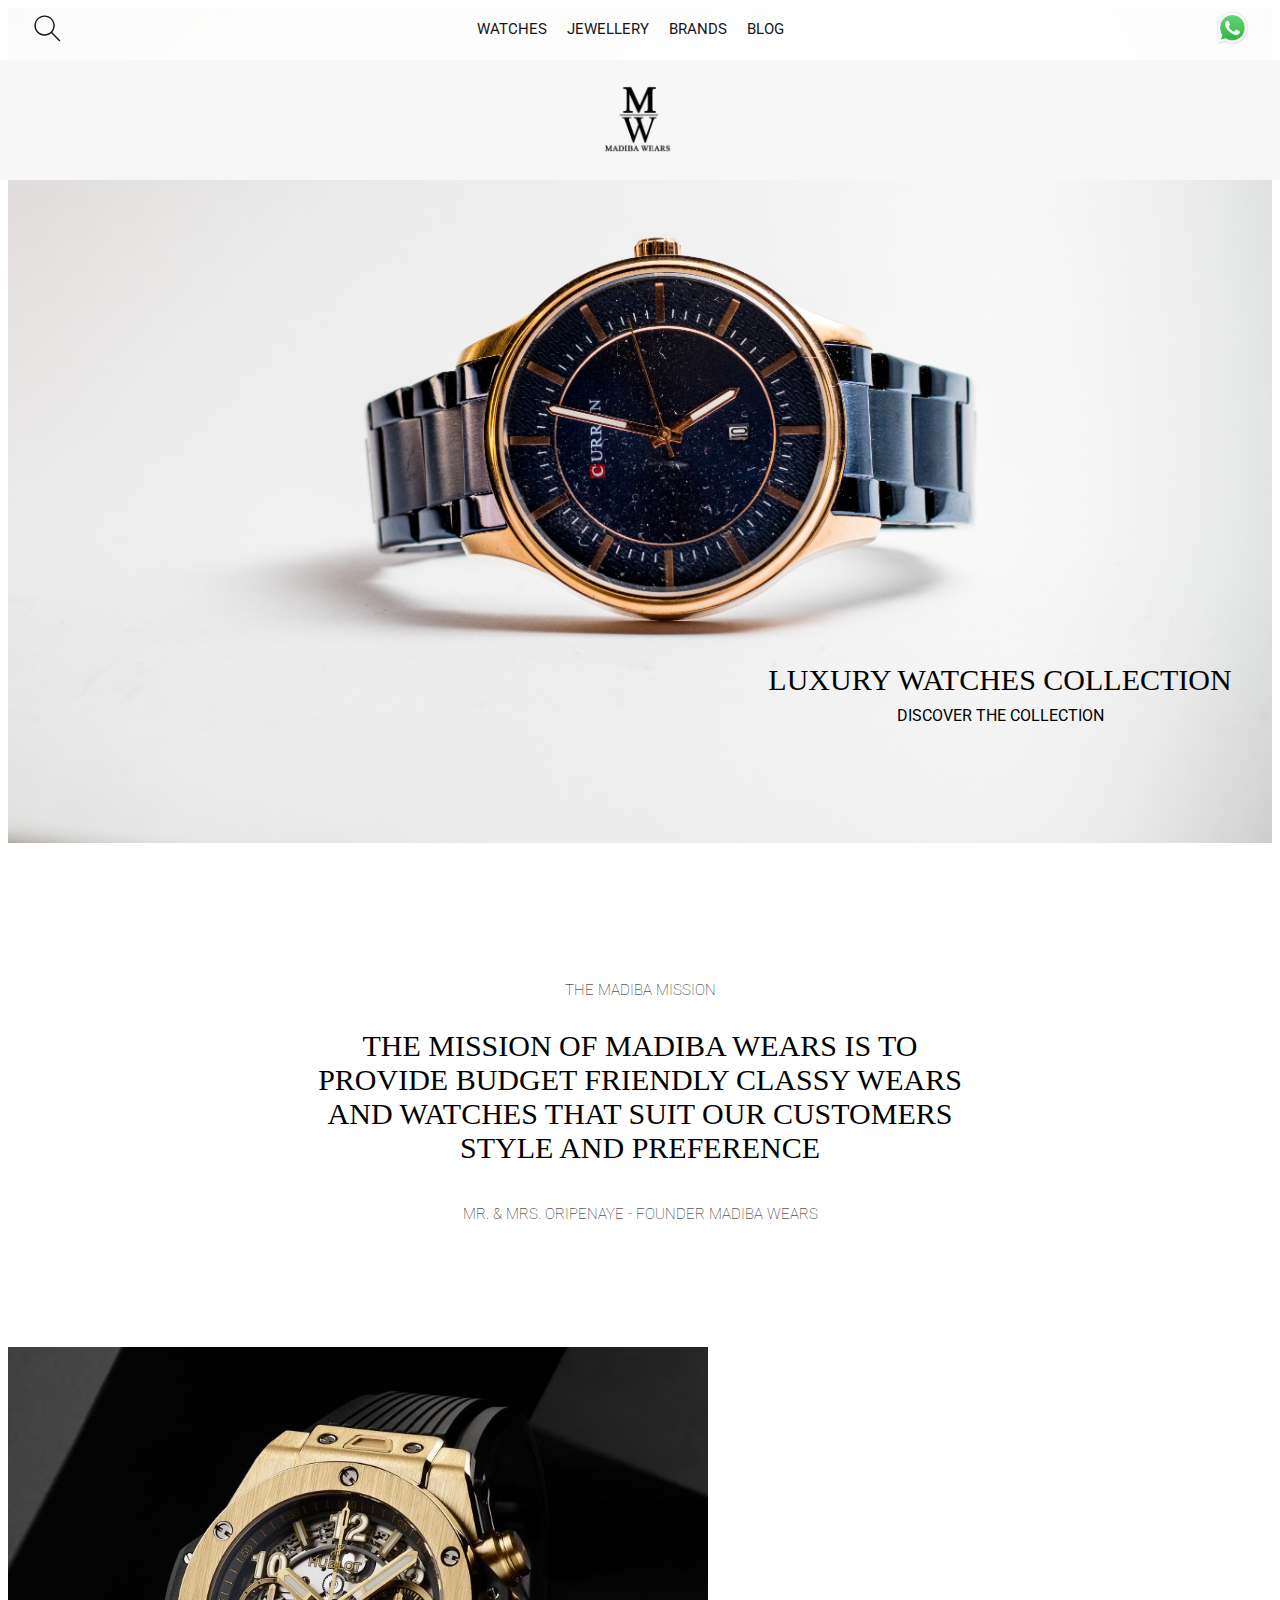
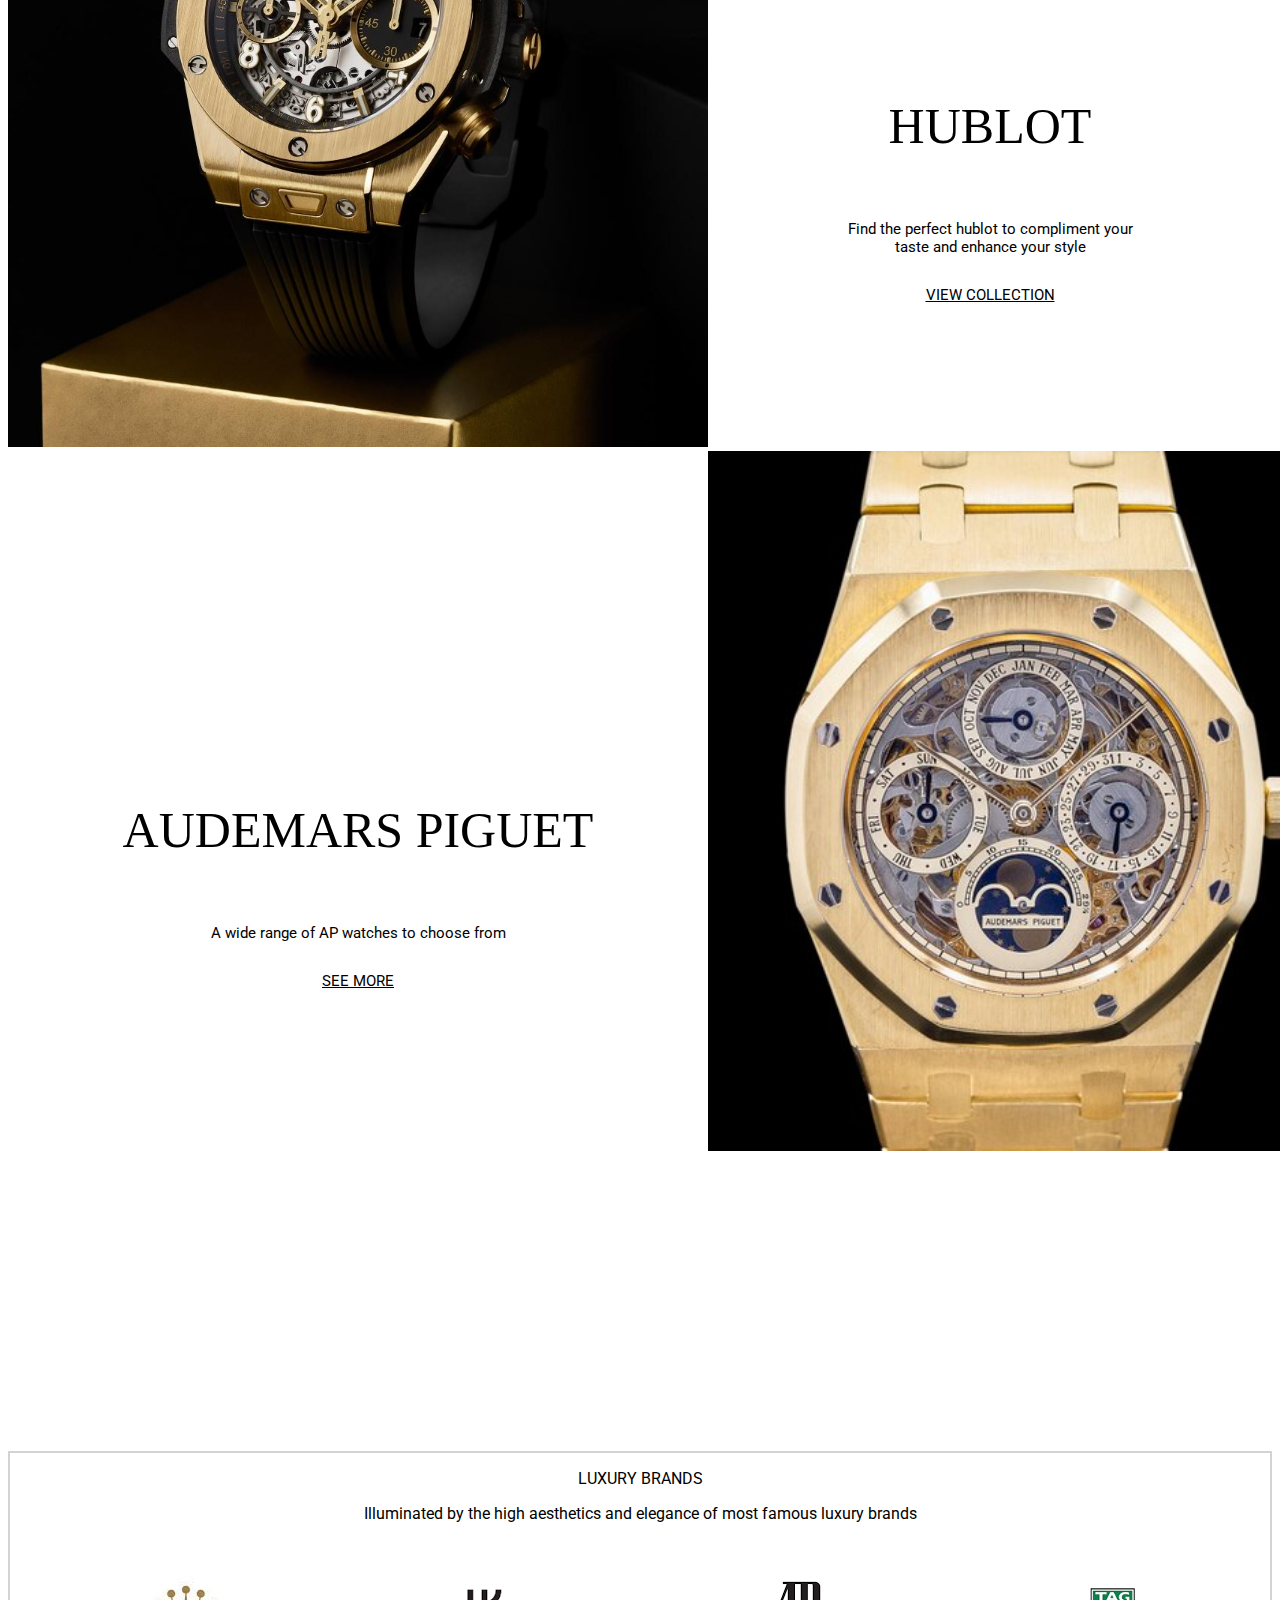
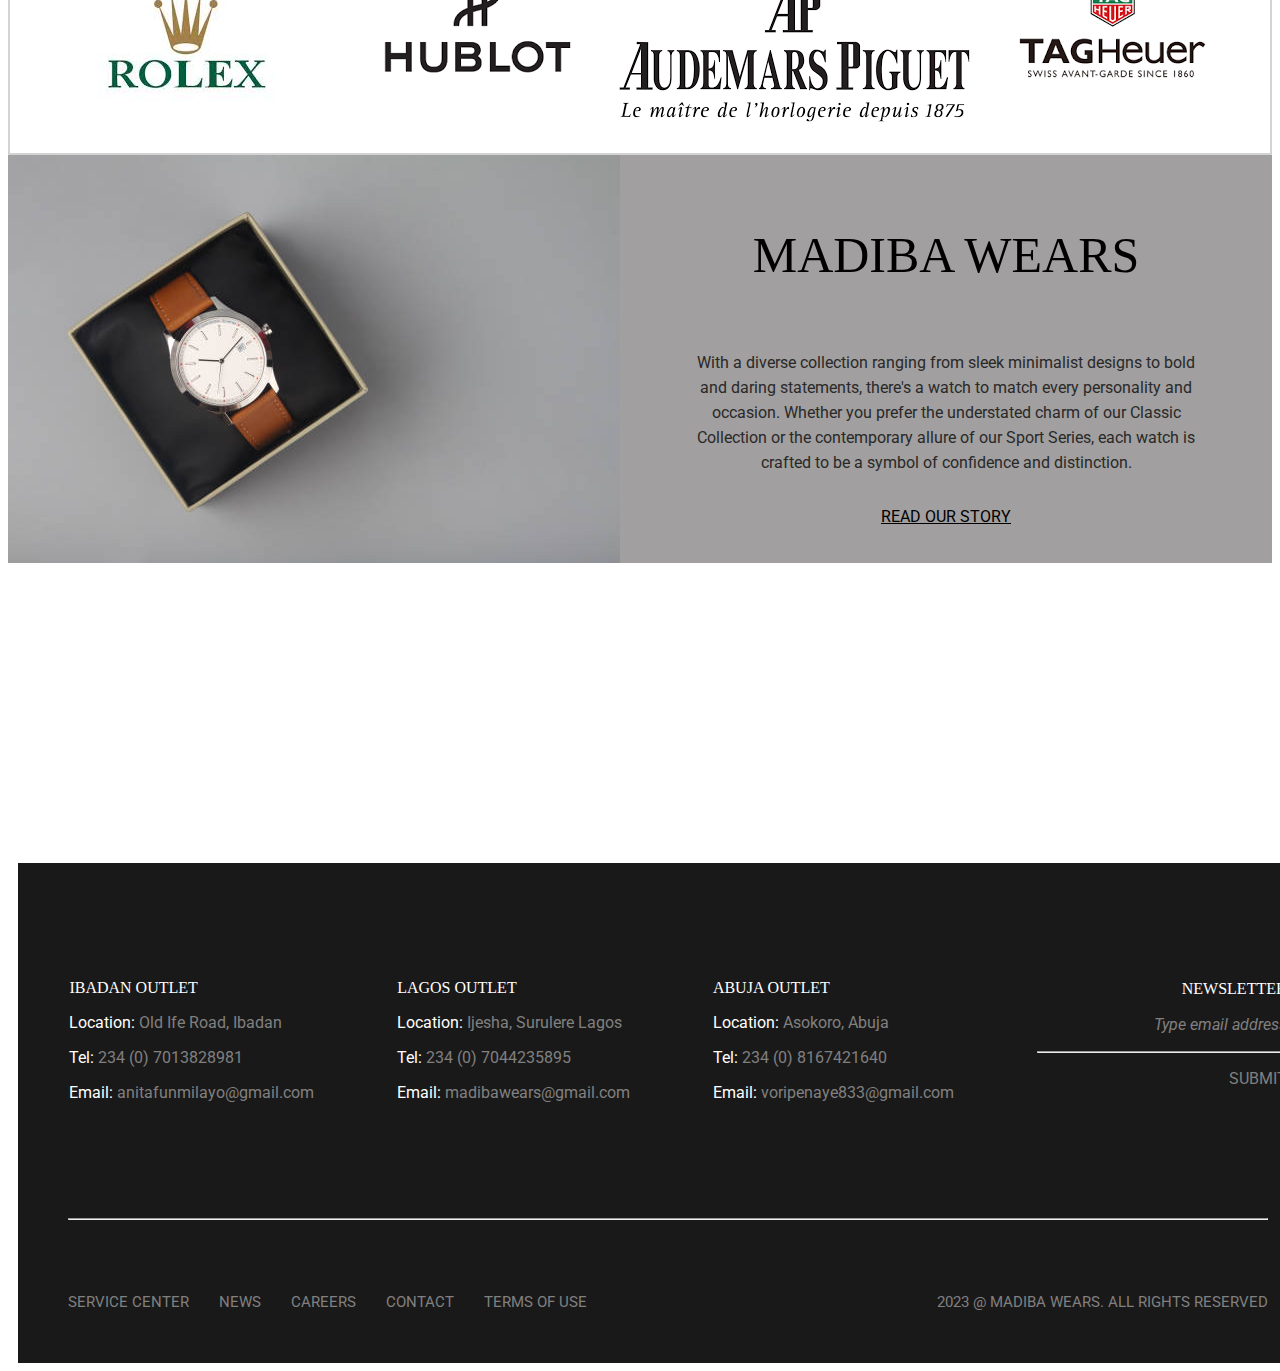
<file: index.html>
<!DOCTYPE html>
<html>
  <head>
    <link rel="preconnect" href="https://fonts.googleapis.com">
<link rel="preconnect" href="https://fonts.gstatic.com" crossorigin>
<link href="https://fonts.googleapis.com/css2?family=Roboto:ital,wght@0,400;0,500;1,700&display=swap" rel="stylesheet">
    <title>madibawears.com</title>
    <link  rel="stylesheet" href="madibawears.css">
  </head>
  <body>
    <div class="subheader">
      <div class="left-section">
        <img class="search" src="search.svg">
      </div>
      <div class="middle-section">
        <div><p class="watches" >WATCHES</p></div>
        <div><p class="jewellery">JEWELLERY </p></div>
        <div><p class="brands">BRANDS </p></div>
        <div><p class="blog">BLOG</p></div>
      </div>
      <div class="right-section" >
        <img class="whatsapp-icon" src="download.jfif" > 
      </div>
    </div>
    
      <div class="header">
       <img class="logo" src="d5cbe440-cac4-4112-8de3-54a0c0957fb6.jfif">
      </div>
  
      
      <div class="image-container" >
        <img class="watch-image" src="saif71-com-bBTWoeep1vw-unsplash.jpg">
      <div  class="floating-text" > 
        <p class="luxury" >LUXURY WATCHES COLLECTION</p>
        <a><p class="discover" >DISCOVER THE COLLECTION</p></a>
      </div>
      </div>
      <div class="mission">
        <p  class="text-1" >
          THE MADIBA MISSION
        </p>
        <P class="text-2" >
          THE MISSION OF MADIBA WEARS IS TO PROVIDE
          BUDGET FRIENDLY CLASSY WEARS AND WATCHES
          THAT SUIT OUR CUSTOMERS STYLE AND PREFERENCE 
        </P>
        <P class="text-3" >
          MR. & MRS. ORIPENAYE - FOUNDER MADIBA WEARS
        </P>
      </div>
      <div class="gallery" >
        <div>
          <img class="hublot" src="big-bang-unico-yellow-gold-42-mm-lifestyle-shot.jpg">
        </div>
        <div class="gallery-text" >
          <div class="gallery-flexbox">
            <p class="main-text">HUBLOT</p>
          <p class="find">Find the perfect hublot to compliment your taste and enhance your style </p>
          <p class="view">VIEW COLLECTION</p>
          </div>
        </div>
      </div>
      <div class="gallery-2">
        <div>
          <div class="gallery-text-2" >
            <div class="gallery-flexbox-2">
              <p class="main-text-2">AUDEMARS PIGUET</p>
            <p class="find-2">A wide range of AP watches to choose from </p>
            <p class="view-2">SEE MORE</p>
            </div>
          </div>
        </div>
        <div>
          <img class="hublot-1" src="39129.jpg">
        </div>
      </div>
      <div class="brand-container">
        <div>
          <p>LUXURY BRANDS</p>
          <P>Illuminated by the high aesthetics and elegance of most famous luxury brands</P>
        </div>
        <div class="brand-flexbox">
         <img src="rolex.jpg">
         <img src="hublot.png">
         <img src="ap.png">
         <img src="tag heur.png">
        </div>
      </div>
      <div>
        <div class="cased-watch">
          <img src="istockphoto-1201781289-612x612.jpg">
          <div class="watch-text">
            <p class="topic">MADIBA WEARS</p>
            <p class="description">
              With a diverse collection ranging from sleek minimalist designs to bold and daring statements, there's a watch to match every personality and occasion. Whether you prefer the understated charm of our Classic Collection or the contemporary allure of our Sport Series, each watch is crafted to be a symbol of confidence and distinction.
            </p>
            <P class="read"><u>READ OUR STORY</u></P>
          </div>
        </div>
      </div>
      <div class="info-container">
        <div class="text-boxes">
          <div>
            <p class="title-text">
              <span class="white-text">IBADAN OUTLET</span> 
            </p>
            <p>
              <span class="white-text">Location:</span>
              Old Ife Road, Ibadan
            </p>
            <p>
              <span class="white-text">Tel:</span> 234 (0) 7013828981
            </p>
            <p>
              <span class="white-text">Email:</span> anitafunmilayo@gmail.com
            </p>
          </div>
          <div>
            <p class="title-text">
              <span class="white-text">LAGOS OUTLET</span> 
            </p>
            <p>
              <span class="white-text">Location:</span>
              Ijesha, Surulere Lagos
            </p>
            <p>
              <span class="white-text">Tel:</span> 234 (0) 7044235895
            </p>
            <p>
              <span class="white-text">Email:</span> madibawears@gmail.com
            </p>
          </div>
          <div>
            <p class="title-text">
              <span class="white-text">ABUJA OUTLET</span> 
            </p>
            <p>
              <span class="white-text">Location:</span>
              Asokoro, Abuja
            </p>
            <p>
              <span class="white-text">Tel:</span> 234 (0) 8167421640
            </p>
            <p>
              <span class="white-text">Email:</span> voripenaye833@gmail.com
            </p>
          </div>
          <div class="mailbox">
            <p class="title-text">
              <span class="white-text">NEWSLETTER</span> 
            </p>
            <p>
             <i>Type email address</i>
            </p>
            <hr>
            <p>
              SUBMIT
            </p>
          </div>
        </div>
        <div>
          <hr class="line">
        </div>
        <div class="small-text">
          <p>SERVICE CENTER</p>
          <p>NEWS</p>
          <p>CAREERS</p>
          <p>CONTACT</p>
          <p>TERMS OF USE</p>
          <p class="rights">2023 @ MADIBA WEARS. ALL RIGHTS RESERVED</p>
        </div>
      </div>
  </body>
</html>
</file>
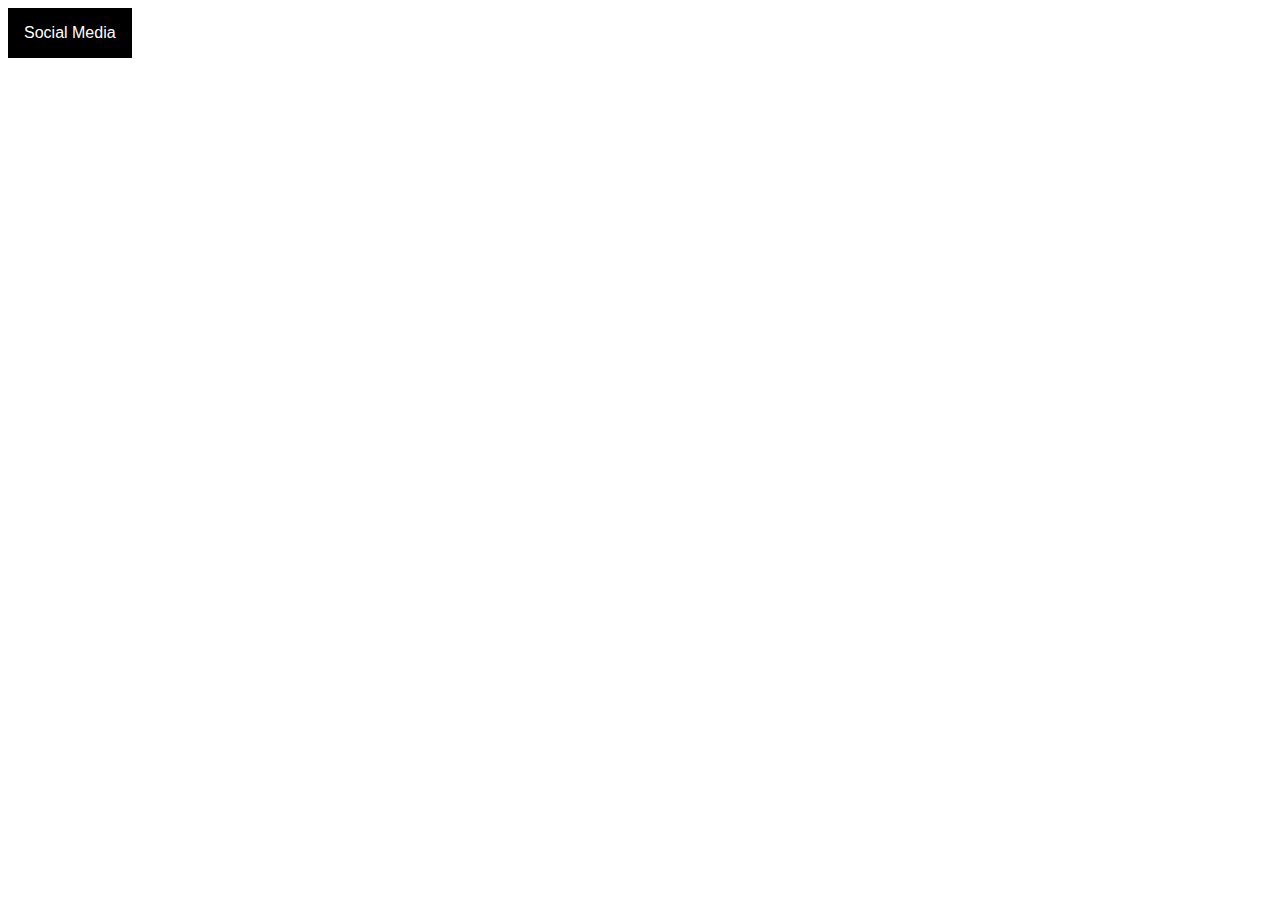
<file: dropbutton.html>
<!DOCTYPE html>
<html>
<head>
<style>

.dropbtn {
    background-color: black;
    color: white;
    padding: 16px;
    font-size: 16px;
    border: none;
}

.dropdown {
    position: relative;
    display: inline-block;
}

.dropdown-content {
    display: none;
    position: absolute;
    background-color: lightgrey;
    min-width: 200px;
    z-index: 1;
}

.dropdown-content a {
    color: black;
    padding: 12px 16px;
    text-decoration: none;
    display: block;
}

.dropdown-content a:hover {background-color: white;}
.dropdown:hover .dropdown-content {display: block;}
.dropdown:hover .dropbtn {background-color: grey;}

</style>
</head>

<div class="dropdown">
<button class="dropbtn">Social Media</button>
<div class="dropdown-content">

<a href="https://www.google.com">Google</a>
<a href="https://www.facebook.com">Facebook</a>
<a href="https://www.youtube.com">YouTube</a>

</div>
</div>
</body>
</html>
</file>
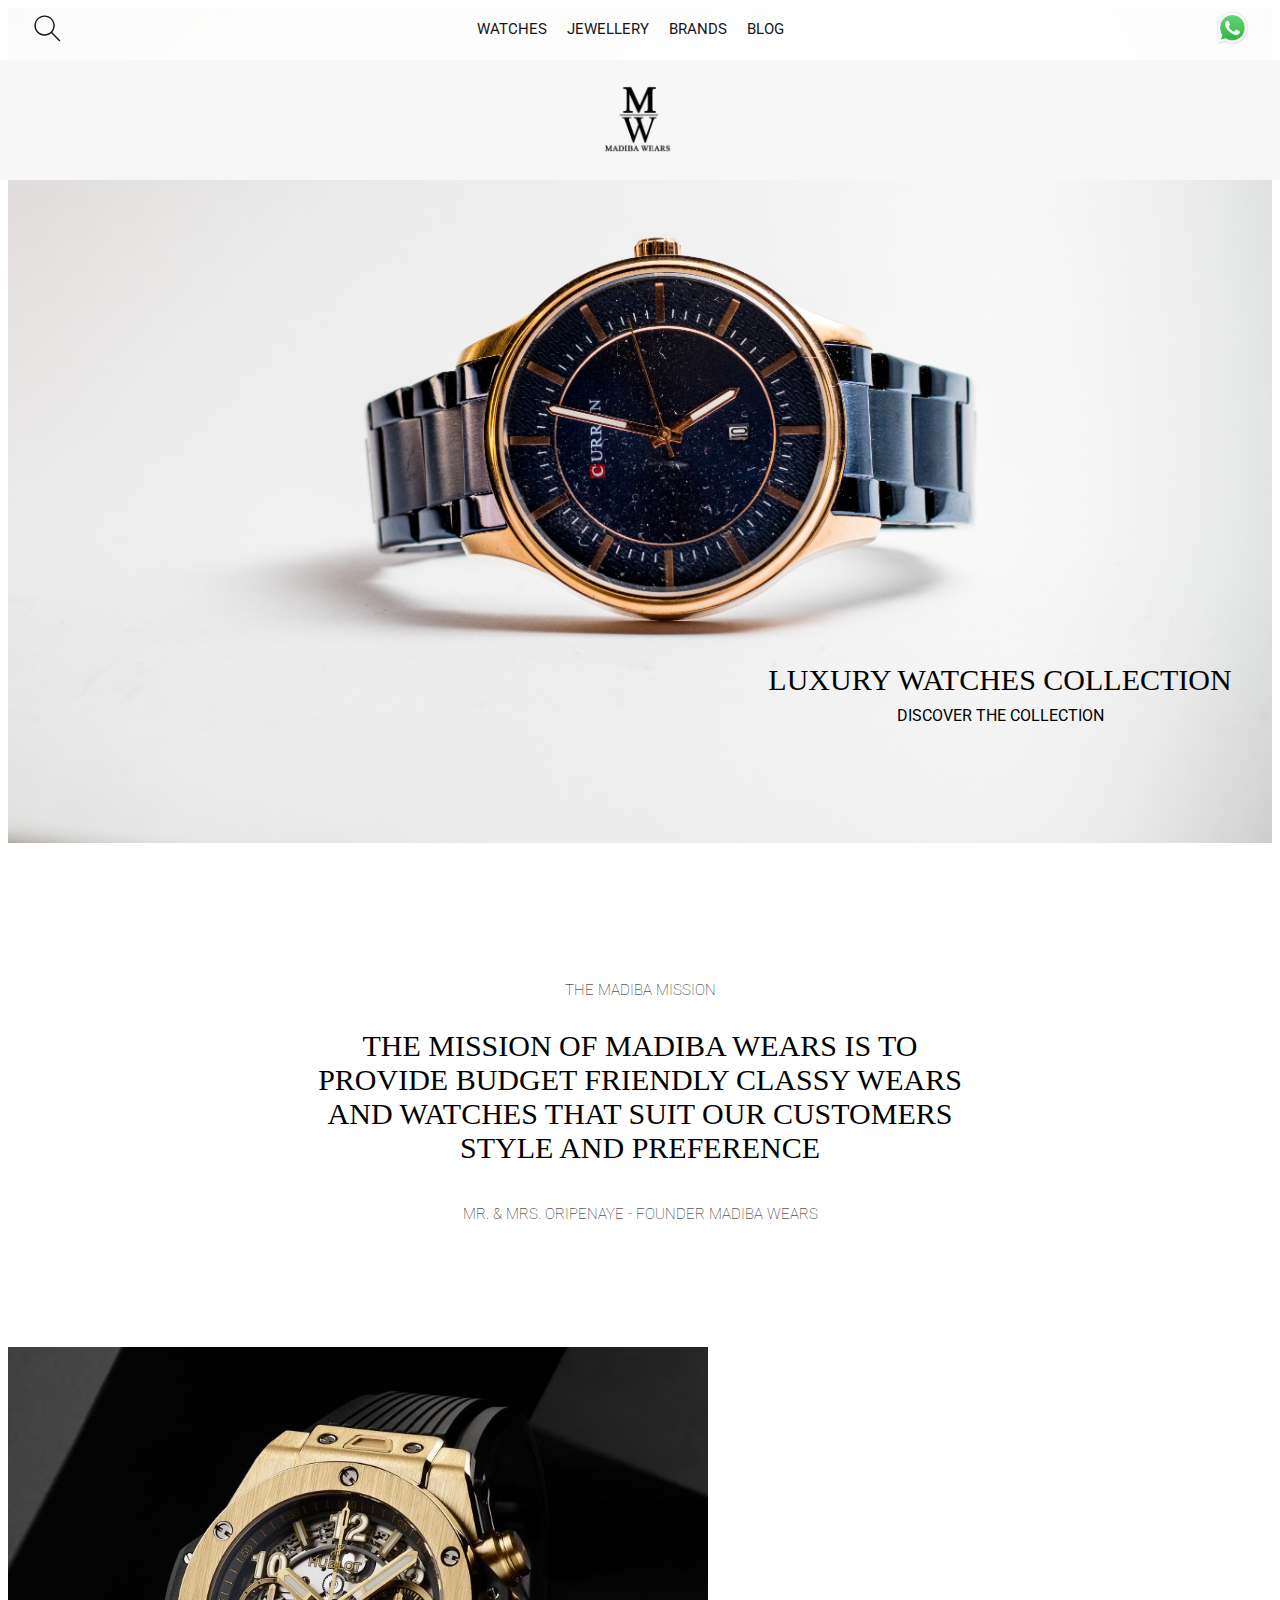
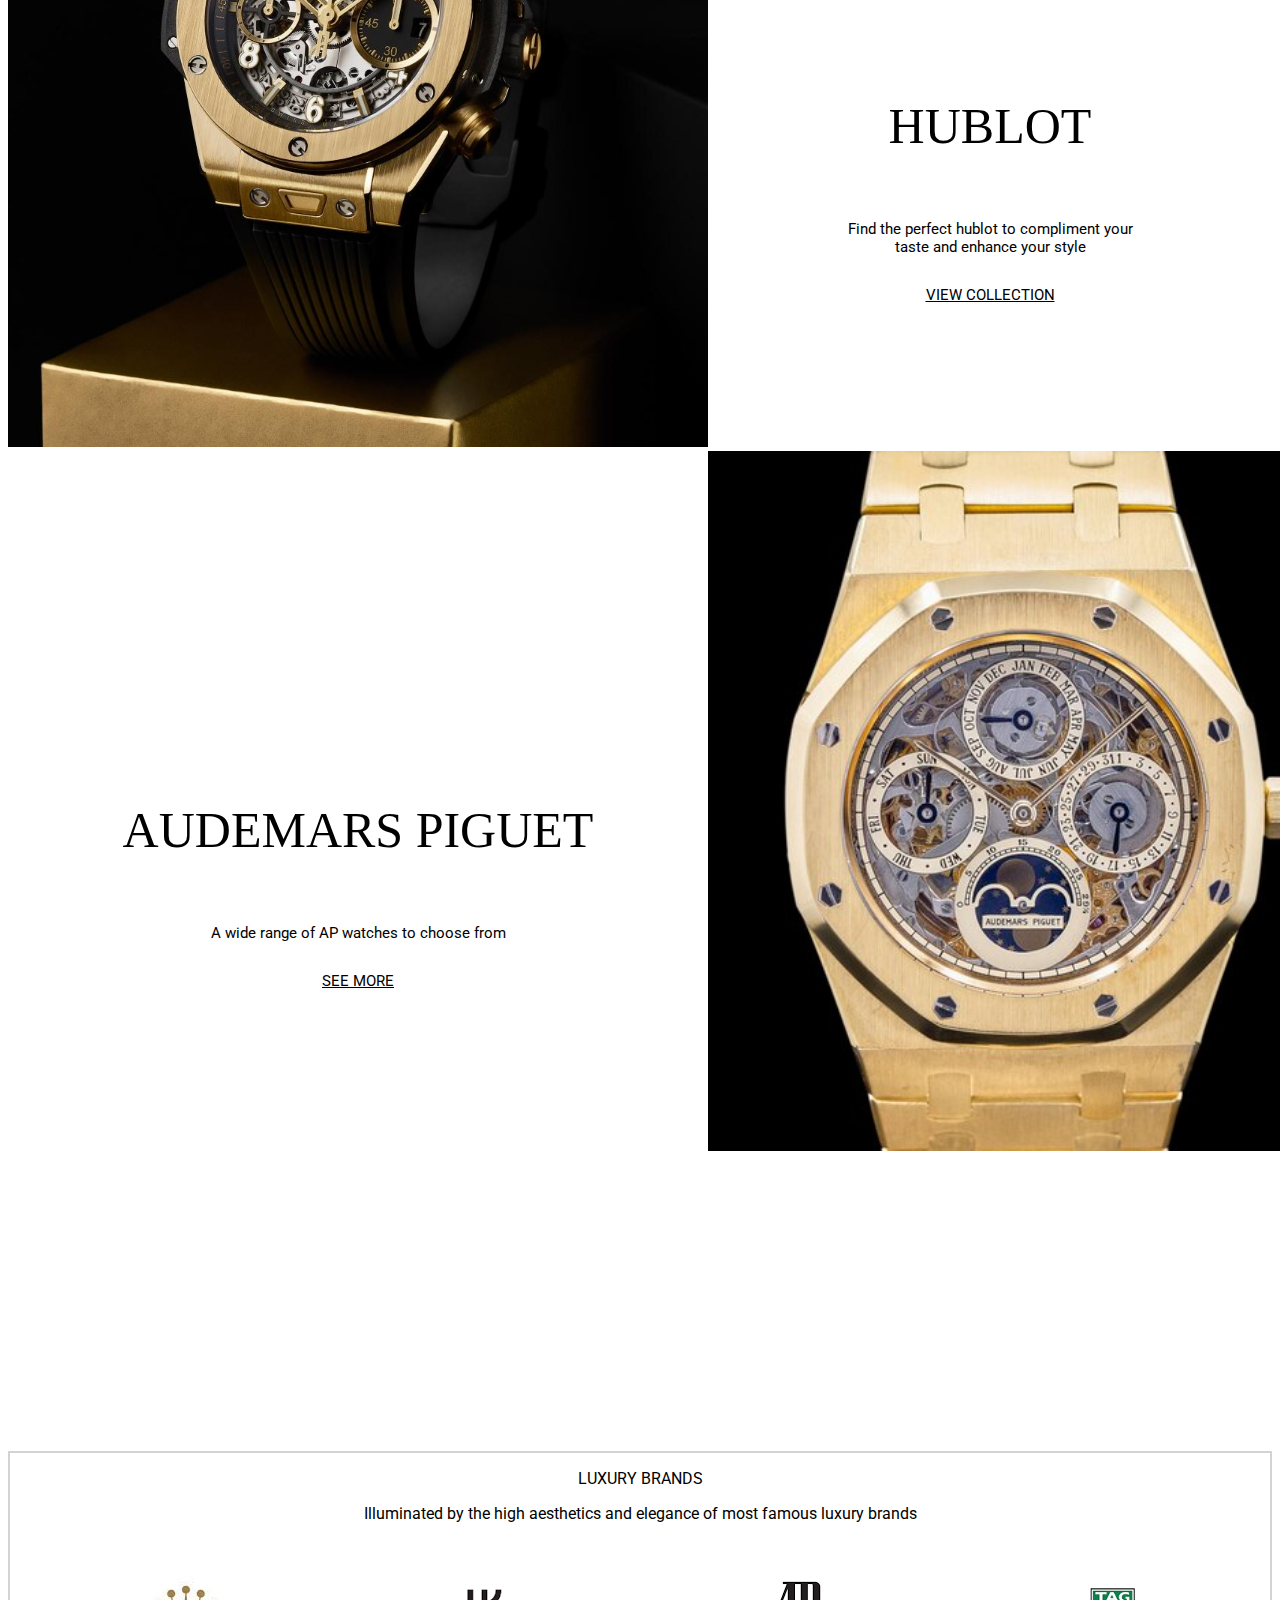
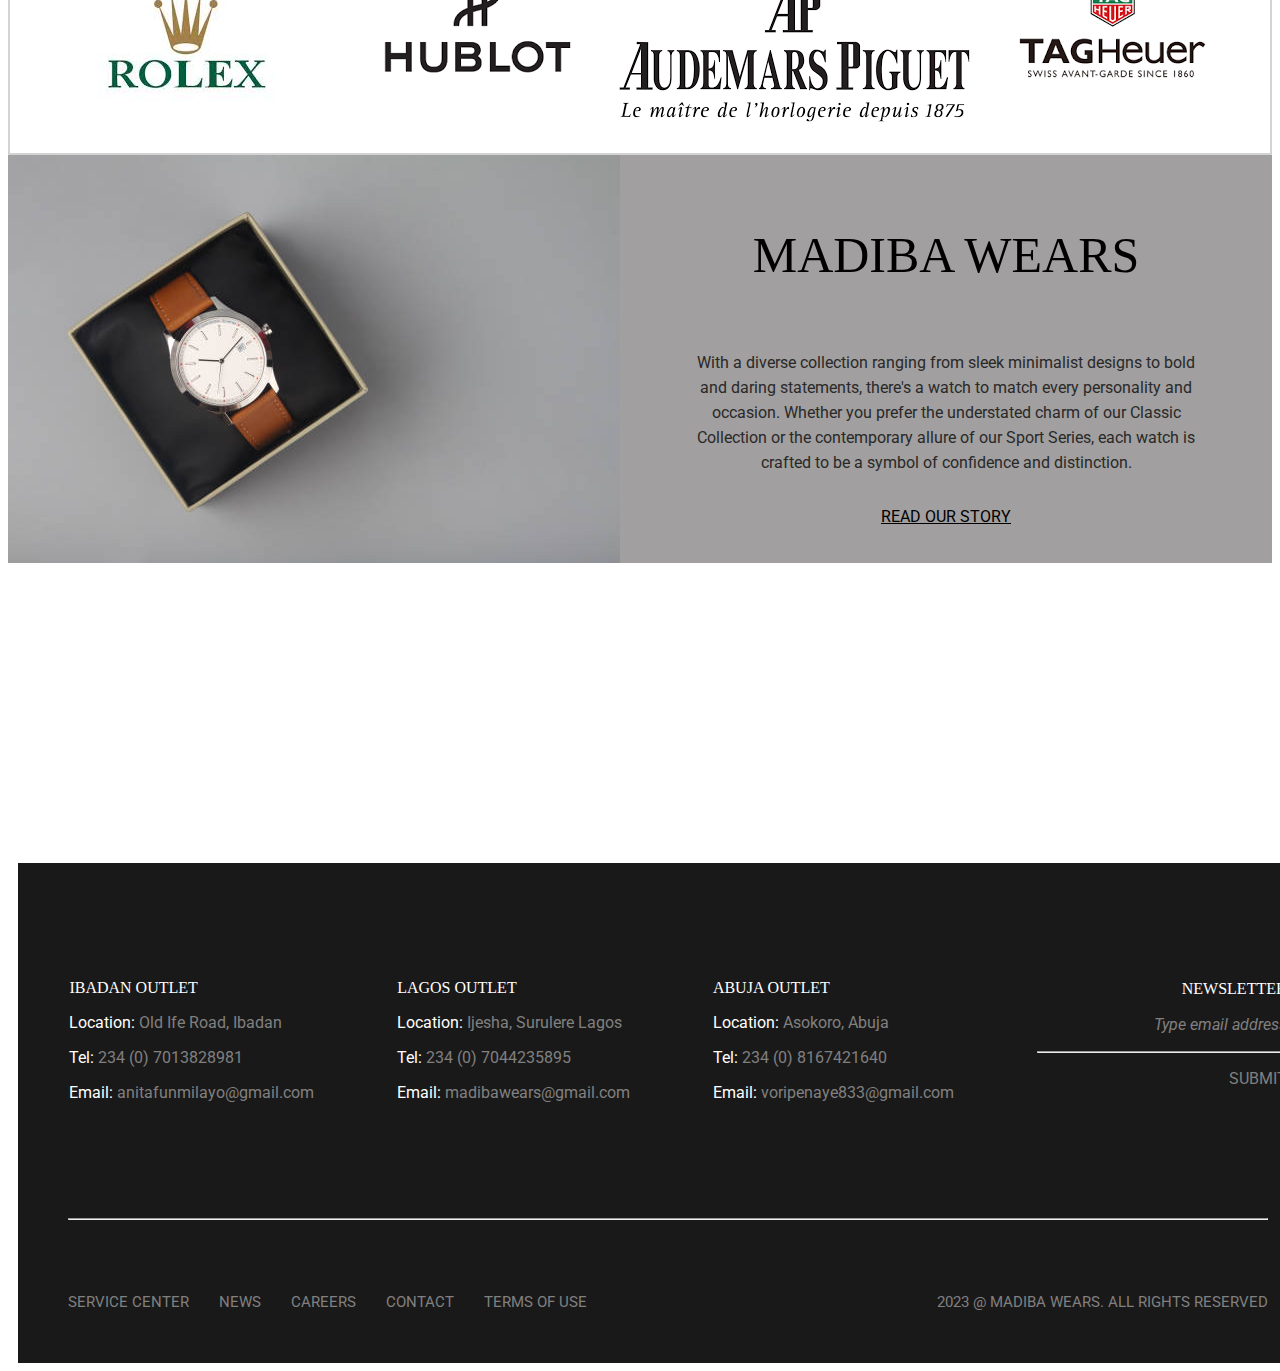
<file: madibawears.html>
<!DOCTYPE html>
<html>
  <head>
    <link rel="preconnect" href="https://fonts.googleapis.com">
<link rel="preconnect" href="https://fonts.gstatic.com" crossorigin>
<link href="https://fonts.googleapis.com/css2?family=Roboto:ital,wght@0,400;0,500;1,700&display=swap" rel="stylesheet">
    <title>madibawears.com</title>
    <link  rel="stylesheet" href="madibawears.css">
  </head>
  <body>
    <div class="subheader">
      <div class="left-section">
        <img class="search" src="search.svg">
      </div>
      <div class="middle-section">
        <div><p class="watches" >WATCHES</p></div>
        <div><p class="jewellery">JEWELLERY </p></div>
        <div><p class="brands">BRANDS </p></div>
        <div><p class="blog">BLOG</p></div>
      </div>
      <div class="right-section" >
        <img class="whatsapp-icon" src="download.jfif" > 
      </div>
    </div>
    
      <div class="header">
       <img class="logo" src="d5cbe440-cac4-4112-8de3-54a0c0957fb6.jfif">
      </div>
  
      
      <div class="image-container" >
        <img class="watch-image" src="saif71-com-bBTWoeep1vw-unsplash.jpg">
      <div  class="floating-text" > 
        <p class="luxury" >LUXURY WATCHES COLLECTION</p>
        <a><p class="discover" >DISCOVER THE COLLECTION</p></a>
      </div>
      </div>
      <div class="mission">
        <p  class="text-1" >
          THE MADIBA MISSION
        </p>
        <P class="text-2" >
          THE MISSION OF MADIBA WEARS IS TO PROVIDE
          BUDGET FRIENDLY CLASSY WEARS AND WATCHES
          THAT SUIT OUR CUSTOMERS STYLE AND PREFERENCE 
        </P>
        <P class="text-3" >
          MR. & MRS. ORIPENAYE - FOUNDER MADIBA WEARS
        </P>
      </div>
      <div class="gallery" >
        <div>
          <img class="hublot" src="big-bang-unico-yellow-gold-42-mm-lifestyle-shot.jpg">
        </div>
        <div class="gallery-text" >
          <div class="gallery-flexbox">
            <p class="main-text">HUBLOT</p>
          <p class="find">Find the perfect hublot to compliment your taste and enhance your style </p>
          <p class="view">VIEW COLLECTION</p>
          </div>
        </div>
      </div>
      <div class="gallery-2">
        <div>
          <div class="gallery-text-2" >
            <div class="gallery-flexbox-2">
              <p class="main-text-2">AUDEMARS PIGUET</p>
            <p class="find-2">A wide range of AP watches to choose from </p>
            <p class="view-2">SEE MORE</p>
            </div>
          </div>
        </div>
        <div>
          <img class="hublot-1" src="39129.jpg">
        </div>
      </div>
      <div class="brand-container">
        <div>
          <p>LUXURY BRANDS</p>
          <P>Illuminated by the high aesthetics and elegance of most famous luxury brands</P>
        </div>
        <div class="brand-flexbox">
         <img src="rolex.jpg">
         <img src="hublot.png">
         <img src="ap.png">
         <img src="tag heur.png">
        </div>
      </div>
      <div>
        <div class="cased-watch">
          <img src="istockphoto-1201781289-612x612.jpg">
          <div class="watch-text">
            <p class="topic">MADIBA WEARS</p>
            <p class="description">
              With a diverse collection ranging from sleek minimalist designs to bold and daring statements, there's a watch to match every personality and occasion. Whether you prefer the understated charm of our Classic Collection or the contemporary allure of our Sport Series, each watch is crafted to be a symbol of confidence and distinction.
            </p>
            <P class="read"><u>READ OUR STORY</u></P>
          </div>
        </div>
      </div>
      <div class="info-container">
        <div class="text-boxes">
          <div>
            <p class="title-text">
              <span class="white-text">IBADAN OUTLET</span> 
            </p>
            <p>
              <span class="white-text">Location:</span>
              Old Ife Road, Ibadan
            </p>
            <p>
              <span class="white-text">Tel:</span> 234 (0) 7013828981
            </p>
            <p>
              <span class="white-text">Email:</span> anitafunmilayo@gmail.com
            </p>
          </div>
          <div>
            <p class="title-text">
              <span class="white-text">LAGOS OUTLET</span> 
            </p>
            <p>
              <span class="white-text">Location:</span>
              Ijesha, Surulere Lagos
            </p>
            <p>
              <span class="white-text">Tel:</span> 234 (0) 7044235895
            </p>
            <p>
              <span class="white-text">Email:</span> madibawears@gmail.com
            </p>
          </div>
          <div>
            <p class="title-text">
              <span class="white-text">ABUJA OUTLET</span> 
            </p>
            <p>
              <span class="white-text">Location:</span>
              Asokoro, Abuja
            </p>
            <p>
              <span class="white-text">Tel:</span> 234 (0) 8167421640
            </p>
            <p>
              <span class="white-text">Email:</span> voripenaye833@gmail.com
            </p>
          </div>
          <div class="mailbox">
            <p class="title-text">
              <span class="white-text">NEWSLETTER</span> 
            </p>
            <p>
             <i>Type email address</i>
            </p>
            <hr>
            <p>
              SUBMIT
            </p>
          </div>
        </div>
        <div>
          <hr class="line">
        </div>
        <div class="small-text">
          <p>SERVICE CENTER</p>
          <p>NEWS</p>
          <p>CAREERS</p>
          <p>CONTACT</p>
          <p>TERMS OF USE</p>
          <p class="rights">2023 @ MADIBA WEARS. ALL RIGHTS RESERVED</p>
        </div>
      </div>
  </body>
</html>
</file>
<file: madibawears.css>
p{
  font-family: Roboto, arial;
}

.header{
  display:flex;
  align-items:center;
  justify-content: center;
  position: absolute;
  top:60px;
  left:0px;
  right:0px;
  height:120px;
  background-color:rgb(247, 247, 247);

  
}

.logo{
  width:120px;
}
.subheader{
  position:fixed;
  top:0px;
  display:flex;
  width:100%;
  right:0px;
  height:60px;
  margin-top:0px;
  display:flex;
  justify-content: space-between;
  align-items: center;
  background-color: white;
  z-index: 2000;
  opacity:0.9;
}
.middle-section{
  display:flex;
}
.search{
  width:35px;
  margin-left:30px;
}
.whatsapp-icon{
  width:35px;
  margin-right:30px;
}

.watches,.jewellery,.brands,.blog{
  background-color: white;
  border:none;
  margin-right:20px;
  cursor:pointer;
  height:20px;
  transition: color 0.15s;
  font-stretch: ultra-expanded;
  
}
.watches:hover,.jewellery:hover,.brands:hover,.blog:hover{
  color:grey;
}

.watch-image{
  width:100%;
}
 .mission{
  display:flex;
  flex-direction: column;
  justify-content: center;
  align-items: center;
  height:500px;
 }
 .text-1,.text-2{
  font-family: serif;
  font-size: 30px;
  width:650px;
  text-align: center;
 }
 .text-1,.text-3{
  font-size:15px;
  margin-bottom:0px;
  margin-top:10px;
  font-family:Roboto;
  font-weight:100;
 }
 .floating-text{
  display:flex;
  flex-direction:column;
  position:absolute;
  right:30px;
  top:650px;
  line-height:0px;
  text-align: center;
  width:500px;
 }
 .luxury{
  font-size: 30px;
  font-family:serif;
  margin-bottom:20px;
 }
 .discover{
  cursor:pointer;
  transition: color 0.15s text-decoration 0.15s;
 }
 .discover:hover{
  color:rgb(95, 95, 95);
  text-decoration: underline;
 }
 .gallery,.gallery-2{
  display:grid;
  grid-template-columns: 1fr 1fr;
 }
  .hublot{
  object-fit:cover;
  object-position:center;
  width:700px;
  height:700px;
  }
  .hublot-1{
    object-fit:cover;
    object-position:center;
    width:635px;
    height:700px;
    }
  
  .gallery-text-2{
    width:700px;
    height:700px;
    margin-top:300px;
  }
  .gallery-flexbox,.gallery-flexbox-2{
    display:flex;
    flex-direction:column;
    align-items: center;
    margin-top:300px;
  }
  .gallery-flexbox-2{
    margin-top:0px;
  }
  .main-text,.main-text-2{
    font-size:50px;
    font-family:'Times New Roman', Times, serif;
    align-items: center;
    justify-content: center;
    font-weight:100;
  }
  .find,.find-2{
    width:300px;
    font-size: 15px;
    text-align: center;
  }
  .view,.view-2{
    font-size: 15px;
    text-decoration: underline;
    cursor:pointer;
    transition: color 0.15s;
  }
  .view:hover,.view-2:hover{
    color:rgb(95, 95, 95);
  }
  .brand-container{
    height:300px;
    background-color:rgb(255, 255, 255);
    margin-top:0px;
    text-align: center;
    border-style:solid;
    border-width:2px;
    border-color:lightgray;
  }
  .cased-watch{
    display:flex;
  }
  .watch-text{
    display: flex;
    flex-direction: column;
    background-color: rgb(161, 159, 159);
    width:100%;
    align-items: center;
    justify-content: center;

  }
  .topic{
    font-family: 'Times New Roman', Times, serif;
    font-size: 50px;
  }
  .description{
    width:500px;
    text-align: center;
    line-height: 25px;
    color: rgb(41, 41, 41);
  }
  .read{
    cursor:pointer;
  }
  .read:hover{
    color:rgb(46, 45, 45);
  }
  .info-container{
    display: flex;
    flex-direction: column;
    color:gray;
    width:1300px;
    background-color: rgb(26, 25, 25);
    margin-top: 300px;
    height: 500px;
    margin-left:10px;
    margin-right:10px;
    
  }
  .text-boxes{
    display:flex;
    justify-content:space-around;
    width:100%;
    padding-left:10px;
    padding-right:10px;
    padding-top:100px;
  }
  .white-text{
    color:white;
  }
  .title-text{
    font-family: 'Times New Roman', Times, serif;
  }
  .mailbox{
    text-align: right;
    line-height:20px;
    width:250px;
  }
  .line{
    margin-top:100px;
    margin-left:50px;
    margin-right:50px;
  }
 .small-text{
  display:flex;
  column-gap: 30px;
  margin-left:50px;
  margin-right:50px;
  font-size: 15px;
  margin-top:50px;
 }
 .rights{
  margin-left:320px;
 }
@media (max-width: 750px) {
  .watches,.jewellery,.brands,.blog{
    font-size:10px;
    
    


  }
  

}

@media (min-width: 751px) and (max-width: 999px) {
  .watches,.jewellery,.brands,.blog{
    font-size:12px;

  }
}
@media (min-width: 1000px) {
  .watches,.jewellery,.brands,.blog{
    font-size:15px;
  }
  
}
</file>
